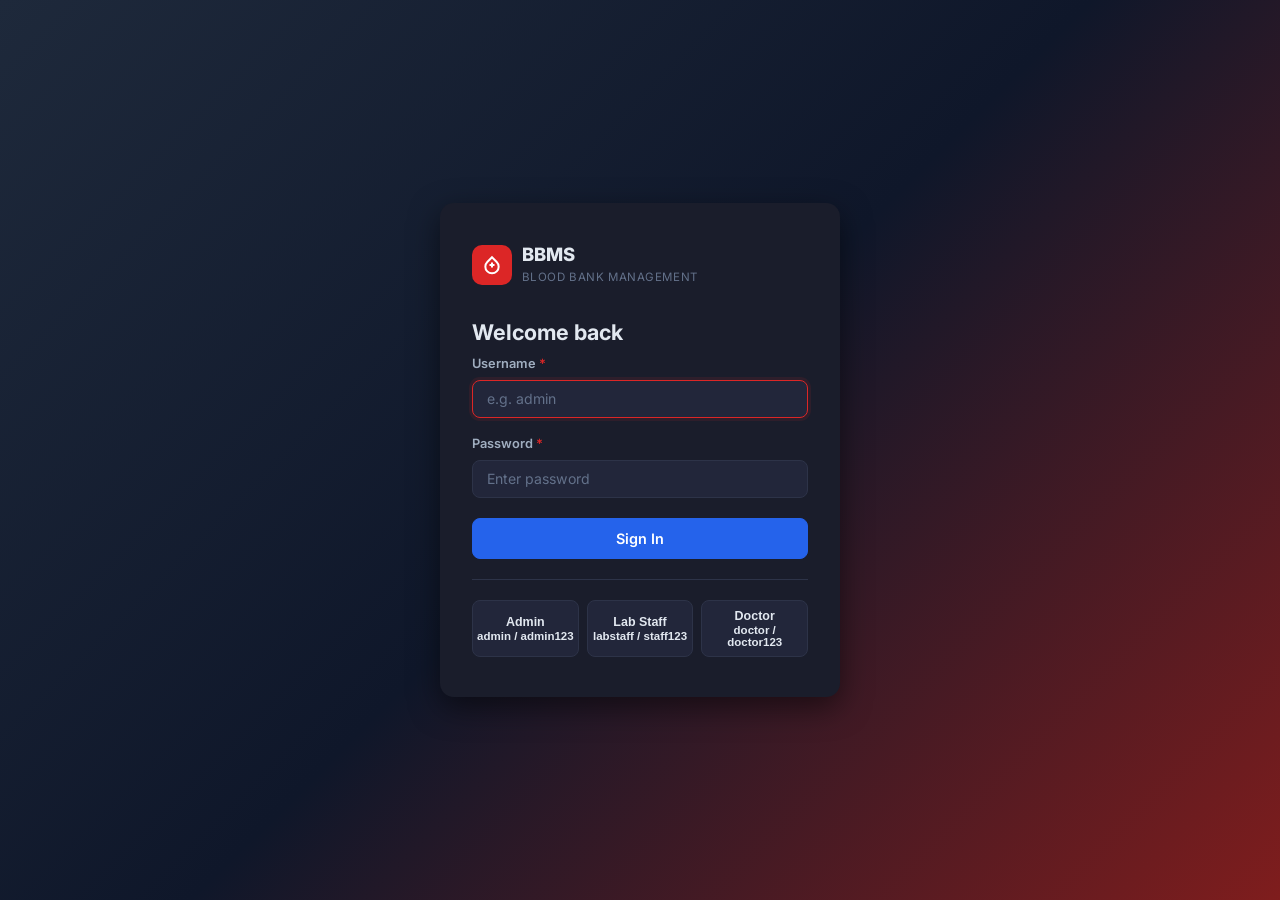
<file: index.html>
<!DOCTYPE html>
<html lang="en">
<head>
    <meta charset="UTF-8">
    <meta name="viewport" content="width=device-width, initial-scale=1.0">
    <title>Sign In — BBMS</title>
    <link rel="stylesheet" href="assets/styles.css">
</head>
<body>

<div class="login-page">
    <div class="login-card">
        <!-- Logo -->
        <div class="logo">
            <div class="logo-icon">
                <svg width="20" height="20" viewBox="0 0 24 24" fill="none" stroke="currentColor" stroke-width="2.4">
                    <path d="M12 2.69l5.66 5.66a8 8 0 1 1-11.31 0z"/>
                    <path d="M12 9v6M9 12h6"/>
                </svg>
            </div>
            <div class="logo-text">
                <h1>BBMS</h1>
                <span>Blood Bank Management</span>
            </div>
        </div>

        <!-- Heading -->
        <h2>Welcome back</h2>

        <!-- Alert Box -->
        <div id="alertBox" class="alert"></div>

        <!-- Login Form -->
        <form id="loginForm" autocomplete="off" novalidate>
            <div class="form-group">
                <label class="form-label" for="username">Username <span class="req">*</span></label>
                <input type="text" id="username" class="form-input" placeholder="e.g. admin" required autofocus>
            </div>
            <div class="form-group">
                <label class="form-label" for="password">Password <span class="req">*</span></label>
                <input type="password" id="password" class="form-input" placeholder="Enter password" required>
            </div>
            <button type="submit" id="loginBtn" class="btn btn-primary btn-block" style="padding:.7rem;font-size:.9rem;margin-top:.25rem">
                Sign In
            </button>
        </form>

        <!-- Quick-fill role buttons -->
        <div class="role-buttons">
            <button onclick="fillRole('admin','admin123',this)">
                <strong>Admin</strong>admin / admin123
            </button>
            <button onclick="fillRole('labstaff','staff123',this)">
                <strong>Lab Staff</strong>labstaff / staff123
            </button>
            <button onclick="fillRole('doctor','doctor123',this)">
                <strong>Doctor</strong>doctor / doctor123
            </button>
        </div>
    </div>
</div>

<script src="assets/app.js"></script>
<script>
// Helper: Displays an error or success alert box above the form
function showLoginAlert(msg, type) {
    const box = document.getElementById('alertBox');
    box.className = 'alert alert-' + type;
    box.textContent = msg;
    box.style.display = 'block';
}

// Quick-fill helper: Fills in credentials when clicking the demo role buttons
function fillRole(user, pass, btn) {
    document.getElementById('username').value = user;
    document.getElementById('password').value = pass;
    document.querySelectorAll('.role-buttons button').forEach(b => b.classList.remove('active'));
    btn.classList.add('active');
}

document.addEventListener('DOMContentLoaded', () => {
    // Check if redirected with a URL parameter (e.g. after logout or unauthorized access)
    const params = new URLSearchParams(location.search);
    if (params.get('msg') === 'logged_out') showLoginAlert('Signed out successfully.', 'success');
    if (params.get('error') === 'unauthorized') showLoginAlert('Please sign in first.', 'error');

    // Handle login form submission
    document.getElementById('loginForm').addEventListener('submit', async (e) => {
        e.preventDefault();
        const u = document.getElementById('username').value.trim();
        const p = document.getElementById('password').value;
        if (!u || !p) {
            showLoginAlert('Enter both username and password.', 'error');
            return;
        }

        const btn = document.getElementById('loginBtn');
        btn.disabled = true;
        btn.textContent = 'Signing in...';

        // Send login credentials to backend API
        const res = await BBMS.call('login', { username: u, password: p });
        if (res.ok && res.redirect) {
            // Redirect to role dashboard on success
            location.href = res.redirect;
        } else {
            // Display error message on invalid credentials
            btn.disabled = false;
            btn.textContent = 'Sign In';
            showLoginAlert(res.error || 'Login failed.', 'error');
        }
    });
});
</script>
</body>
</html>
</file>
<file: assets/styles.css>
@import url('https://fonts.googleapis.com/css2?family=Inter:wght@300;400;500;600;700;800&display=swap');

/* ============================================================
   CSS Variables — Light & Dark Themes
   ============================================================ */
:root {
    --bg: #0F1117;
    --surface: #1A1D2B;
    --surface-alt: #22263A;
    --text: #E2E8F0;
    --text-secondary: #A0AEC0;
    --text-muted: #63718A;
    --border: #2D3348;
    --crimson: #DC2626;
    --crimson-dark: #B91C1C;
    --crimson-light: rgba(220,38,38,.15);
    --green: #16A34A;
    --green-light: rgba(22,163,74,.15);
    --amber: #D97706;
    --amber-light: rgba(217,119,6,.15);
    --blue: #2563EB;
    --blue-light: rgba(37,99,235,.15);
    --shadow-sm: 0 1px 3px rgba(0,0,0,.3);
    --shadow-md: 0 4px 14px rgba(0,0,0,.4);
    --shadow-lg: 0 10px 30px rgba(0,0,0,.5);
    --radius: 10px;
    --radius-lg: 14px;
    --nav-height: 56px;
}

[data-theme="dark"] {
    --bg: #0F1117;
    --surface: #1A1D2B;
    --surface-alt: #22263A;
    --text: #E2E8F0;
    --text-secondary: #A0AEC0;
    --text-muted: #63718A;
    --border: #2D3348;
    --crimson-light: rgba(220,38,38,.15);
    --green-light: rgba(22,163,74,.15);
    --amber-light: rgba(217,119,6,.15);
    --blue-light: rgba(37,99,235,.15);
    --shadow-sm: 0 1px 3px rgba(0,0,0,.3);
    --shadow-md: 0 4px 14px rgba(0,0,0,.4);
    --shadow-lg: 0 10px 30px rgba(0,0,0,.5);
}

/* ============================================================
   Reset & Base
   ============================================================ */
*, *::before, *::after { box-sizing: border-box; margin: 0; padding: 0; }
html, body { height: 100%; }
body {
    font-family: 'Inter', -apple-system, BlinkMacSystemFont, sans-serif;
    background: var(--bg);
    color: var(--text);
    font-size: 14px;
    line-height: 1.6;
    -webkit-font-smoothing: antialiased;
    transition: background .2s, color .2s;
}
a { color: inherit; text-decoration: none; }
img { max-width: 100%; }

/* ============================================================
   LOGIN PAGE — Simple Centered Card
   ============================================================ */
.login-page {
    min-height: 100vh;
    display: flex;
    align-items: center;
    justify-content: center;
    background: linear-gradient(135deg, #1E293B 0%, #0F172A 50%, #7F1D1D 100%);
    padding: 1rem;
}
.login-card {
    background: var(--surface);
    border-radius: var(--radius-lg);
    box-shadow: var(--shadow-lg);
    width: 100%;
    max-width: 400px;
    padding: 2.5rem 2rem;
}
.login-card .logo {
    display: flex;
    align-items: center;
    gap: .6rem;
    margin-bottom: 1.75rem;
}
.login-card .logo-icon {
    width: 40px; height: 40px;
    background: var(--crimson);
    border-radius: 10px;
    display: flex; align-items: center; justify-content: center;
    color: #fff;
}
.login-card .logo-text h1 {
    font-size: 1.15rem; font-weight: 800; line-height: 1.2;
}
.login-card .logo-text span {
    font-size: .72rem; color: var(--text-muted); text-transform: uppercase; letter-spacing: .05em;
}
.login-card h2 {
    font-size: 1.35rem; font-weight: 700; margin-bottom: .25rem;
}
.login-card .subtitle {
    font-size: .85rem; color: var(--text-secondary); margin-bottom: 1.5rem;
}
.login-card .alert {
    padding: .65rem .85rem;
    border-radius: 8px;
    font-size: .82rem;
    font-weight: 600;
    margin-bottom: 1rem;
    display: none;
}
.login-card .alert-error { background: var(--crimson-light); color: var(--crimson); }
.login-card .alert-success { background: var(--green-light); color: var(--green); }
.login-card .alert-info { background: var(--blue-light); color: var(--blue); }

/* Quick role buttons */
.role-buttons {
    display: flex; gap: .5rem; margin-top: 1.25rem;
    padding-top: 1.25rem; border-top: 1px solid var(--border);
}
.role-buttons button {
    flex: 1; padding: .5rem .25rem;
    border: 1px solid var(--border); border-radius: 8px;
    background: var(--surface-alt); color: var(--text);
    font-size: .72rem; font-weight: 600;
    cursor: pointer; transition: all .15s;
    text-align: center;
}
.role-buttons button:hover,
.role-buttons button.active {
    border-color: var(--crimson);
    background: var(--crimson-light);
    color: var(--crimson);
}
.role-buttons button strong { display: block; font-size: .78rem; margin-bottom: 1px; }

/* ============================================================
   Forms — Shared
   ============================================================ */
.form-group { margin-bottom: 1rem; }
.form-label {
    display: block; font-size: .8rem; font-weight: 600;
    color: var(--text-secondary); margin-bottom: .35rem;
}
.form-label .req { color: var(--crimson); }
.form-input, .form-select {
    width: 100%; padding: .6rem .85rem;
    border: 1px solid var(--border); border-radius: 8px;
    background: var(--surface-alt); color: var(--text);
    font-size: .88rem; font-family: inherit;
    transition: border-color .15s, box-shadow .15s;
    outline: none;
}
.form-input:focus, .form-select:focus {
    border-color: var(--crimson);
    box-shadow: 0 0 0 3px rgba(220,38,38,.1);
}
.form-input::placeholder { color: var(--text-muted); }

/* ============================================================
   Buttons
   ============================================================ */
.btn {
    display: inline-flex; align-items: center; gap: .4rem;
    padding: .55rem 1.1rem; border: 1px solid transparent;
    border-radius: 8px; font-size: .82rem; font-weight: 600;
    cursor: pointer; font-family: inherit;
    transition: all .15s; text-decoration: none; white-space: nowrap;
}
.btn-primary {
    background: var(--blue); color: #fff; border-color: var(--blue);
}
.btn-primary:hover { background: #1D4ED8; border-color: #1D4ED8; }
.btn-blue {
    background: var(--blue); color: #fff; border-color: var(--blue);
}
.btn-blue:hover { background: #1D4ED8; border-color: #1D4ED8; }
.btn-secondary {
    background: var(--surface-alt); color: var(--text); border-color: var(--border);
}
.btn-secondary:hover { border-color: var(--blue); color: var(--blue); }
.btn-success { background: var(--green); color: #fff; border-color: var(--green); }
.btn-success:hover { background: #15803D; }
.btn-danger { background: var(--crimson); color: #fff; }
.btn-danger:hover { background: var(--crimson-dark); }
.btn-sm { padding: .4rem .75rem; font-size: .78rem; }
.btn-block { width: 100%; justify-content: center; }
.btn:disabled { opacity: .5; cursor: not-allowed; }

/* ============================================================
   Top Navbar
   ============================================================ */
.navbar {
    position: sticky; top: 0; z-index: 100;
    background: var(--surface);
    border-bottom: 1px solid var(--border);
    box-shadow: var(--shadow-sm);
    height: var(--nav-height);
    display: flex; align-items: center;
    padding: 0 1.5rem;
}
.nav-brand {
    display: flex; align-items: center; gap: .5rem;
    margin-right: 1.75rem; flex-shrink: 0;
}
.nav-brand .brand-icon {
    width: 32px; height: 32px; border-radius: 8px;
    background: var(--crimson); color: #fff;
    display: flex; align-items: center; justify-content: center;
}
.nav-brand h1 {
    font-size: .95rem; font-weight: 800; letter-spacing: -.02em;
}
.nav-brand span {
    font-size: .65rem; color: var(--text-muted); font-weight: 600;
}
.nav-links {
    display: flex; align-items: center; gap: .15rem;
    list-style: none; flex: 1;
}
.nav-links a {
    padding: .4rem .75rem; border-radius: 6px;
    font-size: .82rem; font-weight: 500;
    color: var(--text-secondary);
    transition: all .15s;
}
.nav-links a:hover { background: var(--surface-alt); color: var(--text); }
.nav-links a.active {
    background: var(--crimson-light); color: var(--crimson); font-weight: 600;
}
.nav-right {
    display: flex; align-items: center; gap: .6rem;
    margin-left: auto;
}
.nav-user {
    display: flex; align-items: center; gap: .5rem;
    padding: .3rem .6rem .3rem .3rem;
    border-radius: 8px; border: 1px solid var(--border);
    background: var(--surface-alt);
    font-size: .8rem; font-weight: 600;
}
.nav-avatar {
    width: 28px; height: 28px; border-radius: 6px;
    background: var(--crimson); color: #fff;
    display: flex; align-items: center; justify-content: center;
    font-size: .7rem; font-weight: 700;
}
.nav-user .role-tag {
    font-size: .65rem; color: var(--text-muted); font-weight: 600;
}
.theme-btn {
    display: none !important;
}

/* ============================================================
   Page Layout
   ============================================================ */
.page {
    max-width: 1200px;
    margin: 0 auto;
    padding: 1.5rem;
}
.page-header {
    display: flex; justify-content: space-between; align-items: center;
    margin-bottom: 1.5rem; flex-wrap: wrap; gap: .75rem;
}
.page-header h2 {
    font-size: 1.35rem; font-weight: 800;
}
.page-header p {
    font-size: .85rem; color: var(--text-secondary); margin-top: .15rem;
}

/* ============================================================
   Stat Cards
   ============================================================ */
.stats-row {
    display: grid;
    grid-template-columns: repeat(auto-fit, minmax(200px, 1fr));
    gap: 1rem;
    margin-bottom: 1.5rem;
}
.stat-card {
    background: var(--surface);
    border: 1px solid #CBD5E1;
    border-radius: var(--radius);
    padding: 1.15rem 1.25rem;
    box-shadow: 0 1px 3px rgba(0,0,0,.04);
    position: relative;
}
[data-theme="dark"] .stat-card {
    border-color: var(--border);
    box-shadow: none;
}
.stat-card .stat-label {
    font-size: .75rem; font-weight: 600; color: var(--text-muted);
    text-transform: uppercase; letter-spacing: .04em;
}
.stat-card .stat-value {
    font-size: 1.65rem; font-weight: 800; margin: .25rem 0 .1rem;
    letter-spacing: -.02em;
}
.stat-card .stat-meta {
    font-size: .75rem; color: var(--text-secondary);
}

/* ============================================================
   Card Container
   ============================================================ */
.card {
    background: var(--surface);
    border: 1px solid var(--border);
    border-radius: var(--radius);
    box-shadow: var(--shadow-sm);
    margin-bottom: 1.5rem;
    overflow: hidden;
}
.card-header {
    display: flex; justify-content: space-between; align-items: center;
    padding: 1rem 1.25rem;
    border-bottom: 1px solid var(--border);
}
.card-header h3 {
    font-size: .95rem; font-weight: 700;
    display: flex; align-items: center; gap: .5rem;
}
.card-body { padding: 1.25rem; }
.card-body.p-0 { padding: 0; }

/* ============================================================
   Blood Inventory Grid
   ============================================================ */
.blood-grid {
    display: grid;
    grid-template-columns: repeat(4, 1fr);
    gap: .85rem;
}
.blood-item {
    background: var(--surface-alt);
    border: 1px solid var(--border);
    border-radius: var(--radius);
    padding: 1rem;
    text-align: center;
}
.blood-item .group-name {
    font-size: 1.25rem; font-weight: 800; color: var(--crimson);
    margin-bottom: .15rem;
}
.blood-item .group-units {
    font-size: 1.5rem; font-weight: 800;
    margin: .15rem 0;
}
.blood-item .group-label {
    font-size: .7rem; font-weight: 600; color: var(--text-muted);
    text-transform: uppercase; letter-spacing: .04em;
}
.blood-item.low { border-color: rgba(217, 119, 6, 0.4); }
.blood-item.critical { border-color: rgba(225, 29, 72, 0.4); }
.blood-item.critical .group-name { color: var(--crimson); }
.blood-item a {
    display: inline-block; margin-top: .5rem; font-size: .72rem;
    font-weight: 600; color: var(--crimson);
}

/* Badges */
.badge {
    display: inline-flex; align-items: center; gap: .25rem;
    padding: .2rem .55rem; border-radius: 6px;
    font-size: .72rem; font-weight: 700;
}
.badge-green  { background: var(--green-light);  color: var(--green); }
.badge-amber  { background: var(--amber-light);  color: var(--amber); }
.badge-red    { background: var(--crimson-light); color: var(--crimson); }
.badge-blue   { background: var(--blue-light);    color: var(--blue); }
.badge-gray   { background: var(--border);        color: var(--text-secondary); }

/* ============================================================
   Table
   ============================================================ */
.table-wrap { overflow-x: auto; width: 100%; }
table {
    width: 100%; border-collapse: collapse; text-align: left;
}
table th, table td {
    padding: .75rem 1rem; text-align: left;
    font-size: .82rem; vertical-align: middle;
}
table th {
    background: var(--surface-alt);
    font-weight: 700; font-size: .72rem;
    text-transform: uppercase; letter-spacing: .05em;
    color: var(--text-muted);
    border-bottom: 1px solid var(--border);
    white-space: nowrap;
}
table td { border-bottom: 1px solid var(--border); }
table tbody tr:hover { background: var(--surface-alt); }
table tbody tr:last-child td { border-bottom: none; }

.blood-tag {
    display: inline-block; padding: .15rem .45rem;
    border-radius: 5px; font-size: .78rem; font-weight: 700;
    background: var(--crimson-light); color: var(--crimson);
}

/* ============================================================
   Empty State
   ============================================================ */
.empty-state {
    text-align: center; padding: 2.5rem 1rem;
    color: var(--text-muted); font-size: .88rem;
}

/* ============================================================
   Grid Helpers
   ============================================================ */
.grid-2 {
    display: grid; grid-template-columns: repeat(auto-fit, minmax(420px, 1fr));
    gap: 1.25rem;
}
.grid-2 .card { margin-bottom: 0; }

/* ============================================================
   Modal
   ============================================================ */
.modal-overlay {
    position: fixed; inset: 0; z-index: 999;
    background: rgba(0,0,0,.45); backdrop-filter: blur(3px);
    display: none; align-items: center; justify-content: center;
}
.modal-overlay.active { display: flex; }
.modal-box {
    background: var(--surface); border-radius: var(--radius-lg);
    box-shadow: var(--shadow-lg);
    width: 100%; max-width: 420px;
    padding: 1.75rem;
}
.modal-box h3 { font-size: 1.05rem; font-weight: 700; margin-bottom: .5rem; }
.modal-box p { font-size: .88rem; color: var(--text-secondary); margin-bottom: 1.25rem; }
.modal-actions { display: flex; justify-content: flex-end; gap: .5rem; }

/* ============================================================
   Toast
   ============================================================ */
.toast-container {
    position: fixed; bottom: 1.25rem; right: 1.25rem;
    z-index: 1000; display: flex; flex-direction: column-reverse; gap: .5rem;
}
.toast {
    display: flex; align-items: center; gap: .65rem;
    padding: .7rem 1rem; border-radius: 8px;
    background: var(--surface); border: 1px solid var(--border);
    box-shadow: var(--shadow-md);
    font-size: .82rem; font-weight: 600;
    min-width: 280px; max-width: 400px;
    animation: slideIn .2s ease;
}
.toast-success { border-left: 3px solid var(--green); }
.toast-error   { border-left: 3px solid var(--crimson); }
.toast-info    { border-left: 3px solid var(--blue); }
@keyframes slideIn { from { opacity:0; transform:translateX(20px); } to { opacity:1; transform:translateX(0); } }

/* ============================================================
   Responsive
   ============================================================ */
@media (max-width: 768px) {
    .blood-grid { grid-template-columns: repeat(2, 1fr); }
    .stats-row  { grid-template-columns: 1fr 1fr; }
    .grid-2     { grid-template-columns: 1fr; }
    .navbar { padding: 0 .75rem; }
    .nav-links a { font-size: .75rem; padding: .35rem .5rem; }
    .page { padding: 1rem; }
}
@media (max-width: 480px) {
    .blood-grid { grid-template-columns: 1fr 1fr; }
    .stats-row  { grid-template-columns: 1fr; }
    .login-card { padding: 1.75rem 1.25rem; }
}
</file>
